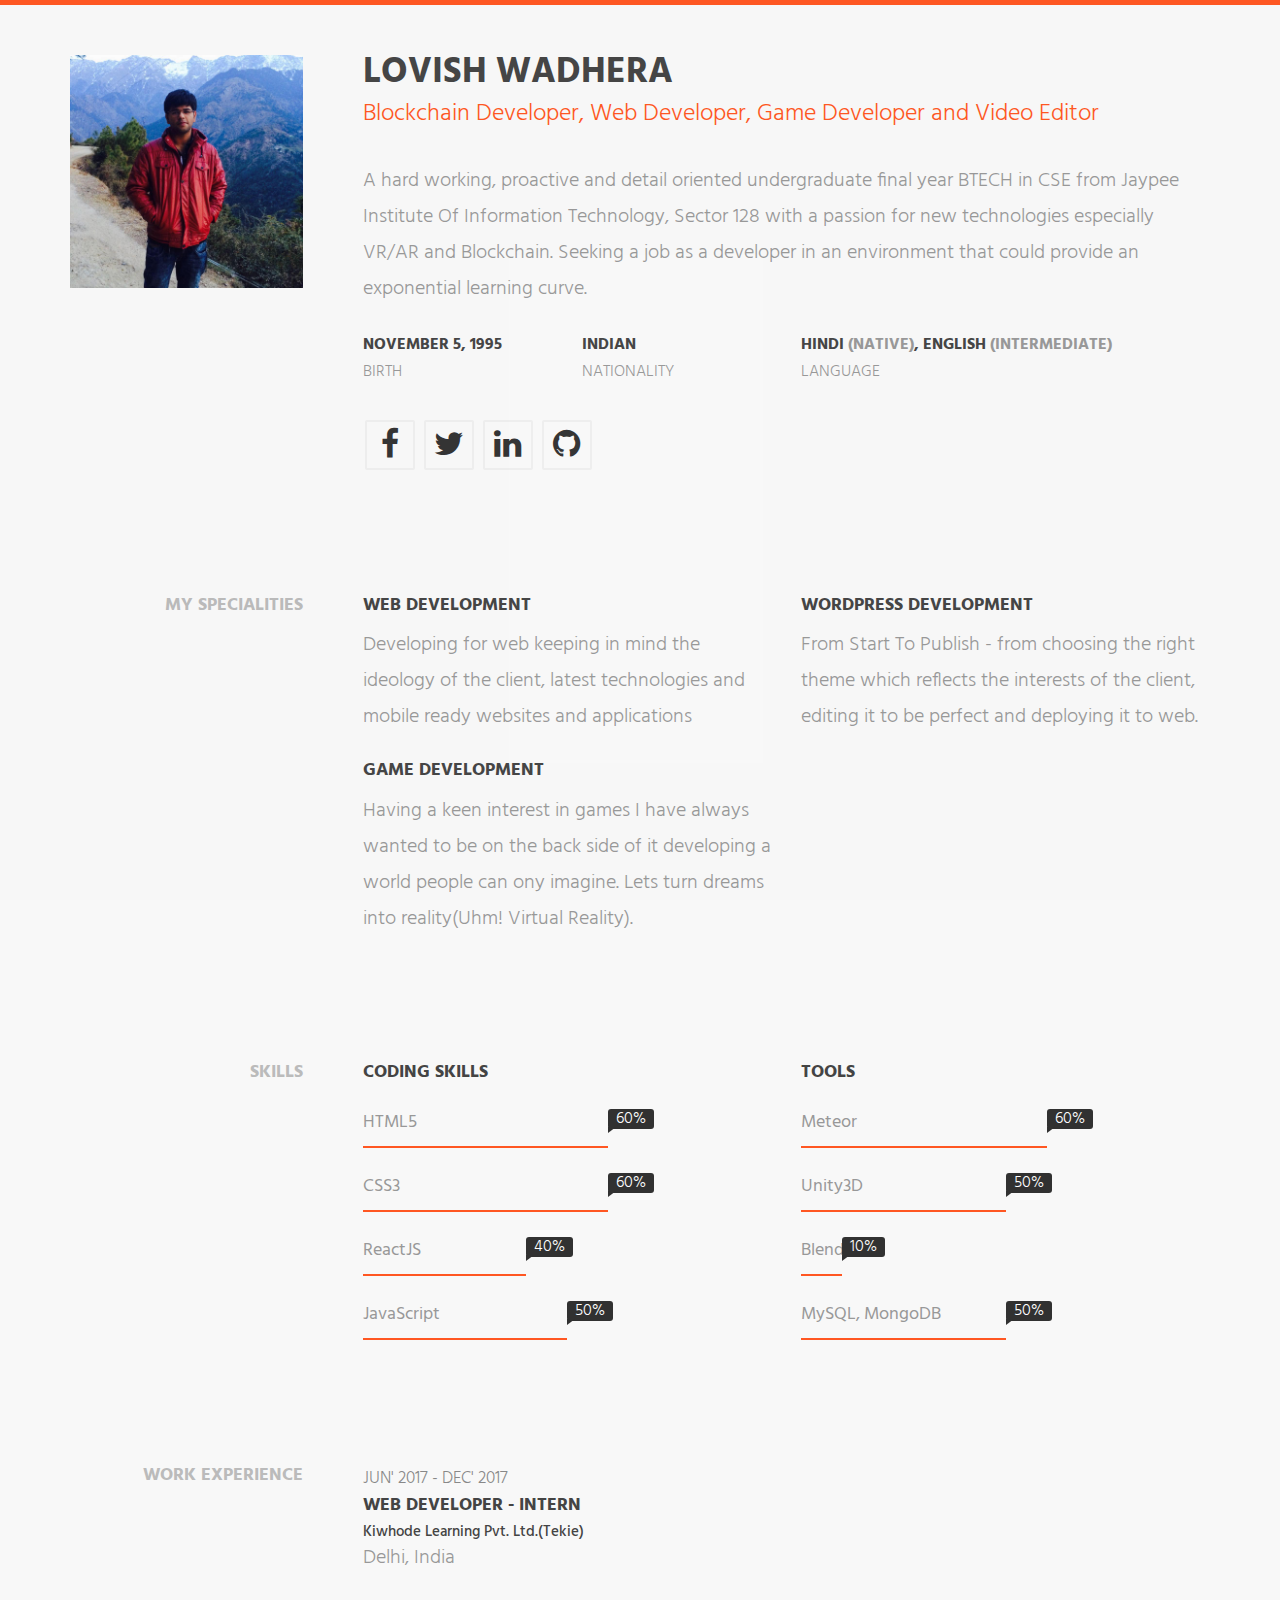
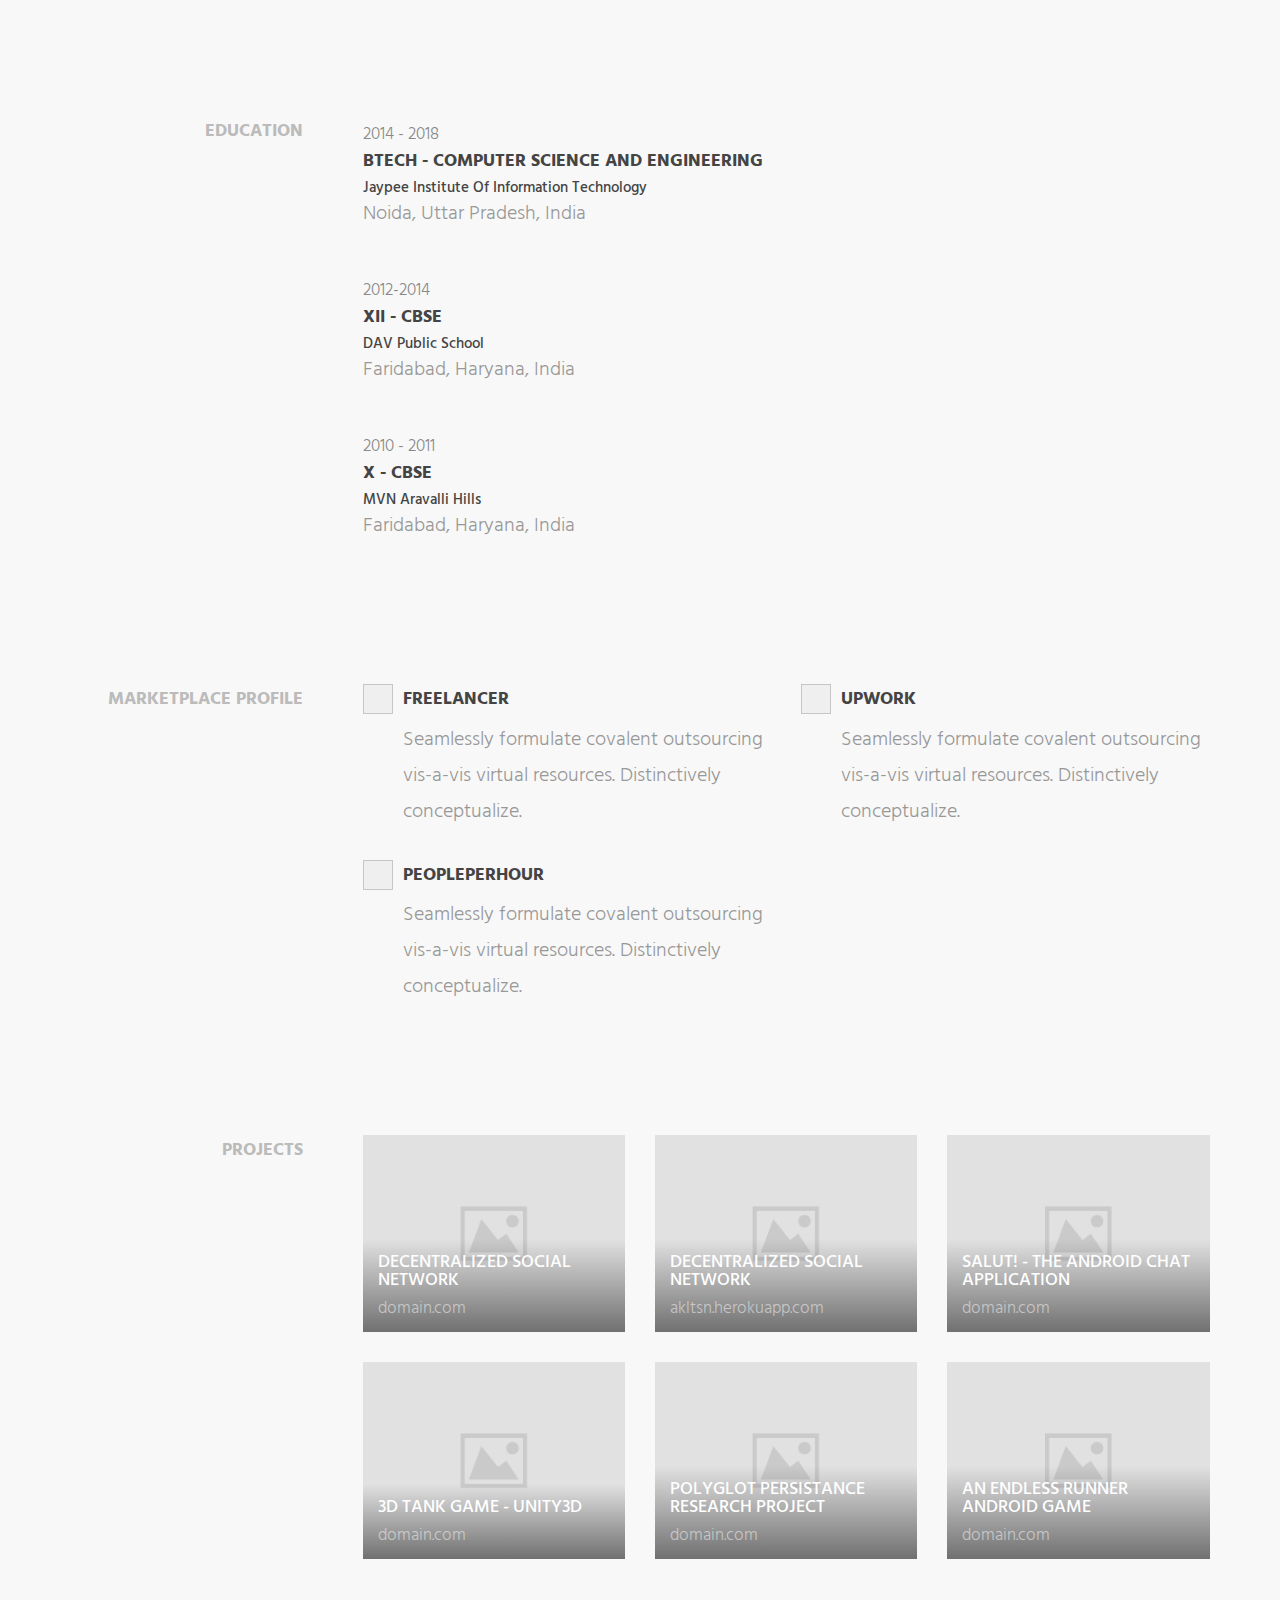
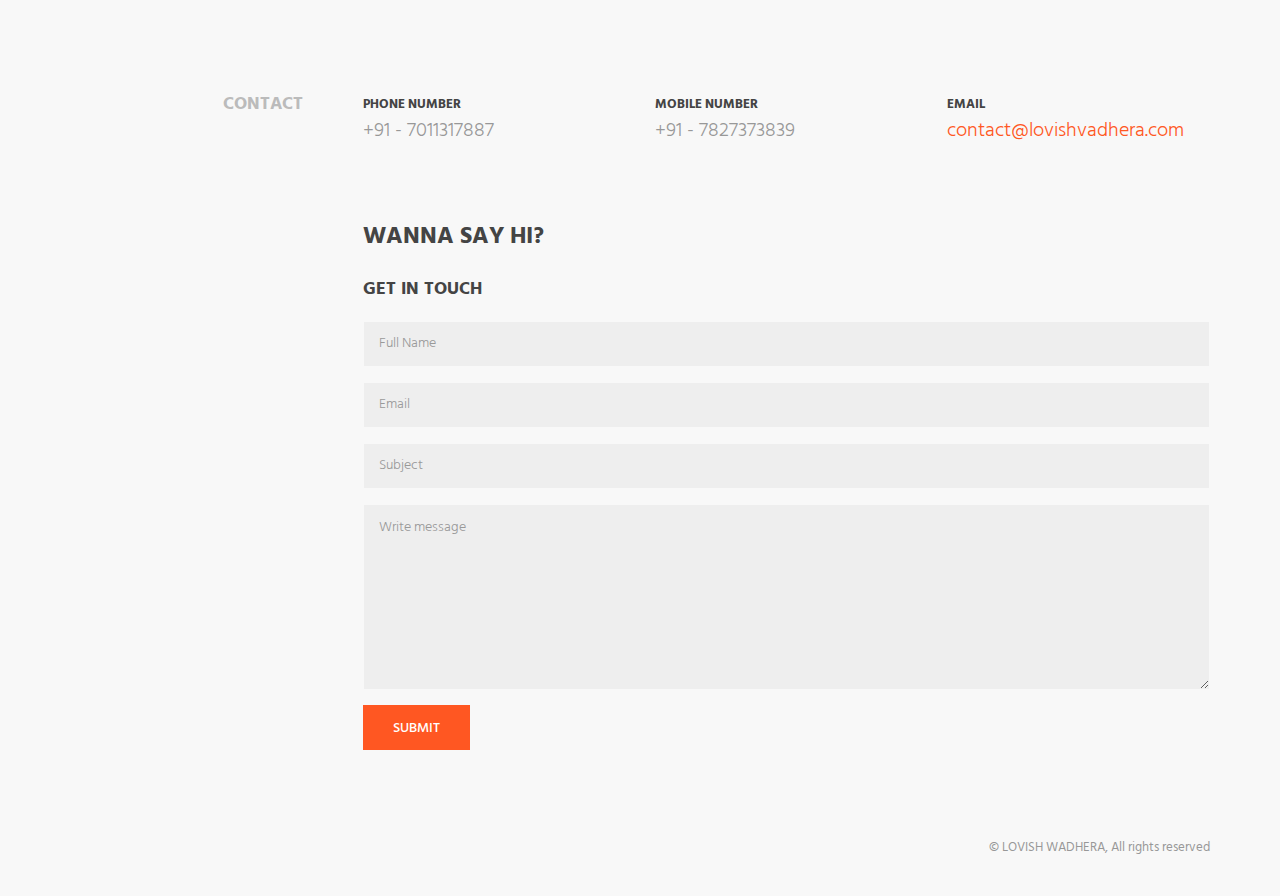
<file: index.html>
<!DOCTYPE html>
<html>
<head>
    <meta charset="utf-8">
    <meta http-equiv="X-UA-Compatible" content="IE=edge">
    <meta name="viewport" content="width=device-width, initial-scale=1">
    <!-- The above 3 meta tags *must* come first in the head; any other head content must come *after* these tags -->
    <title>Lovish Wadhera</title>

    <!-- favicon -->
    <link href="favicon.png" rel=icon>

    <!-- web-fonts -->
    <link href="https://fonts.googleapis.com/css?family=Hind:300,400,500,600,700" rel="stylesheet">

    <!-- font-awesome -->
    <link href="css/font-awesome.min.css" rel="stylesheet">

    <!-- Bootstrap -->
    <link href="css/bootstrap.min.css" rel="stylesheet">

    <!-- owl carousal -->
    <link href="css/owl.carousel.css" rel="stylesheet">

    <!-- Style CSS -->
    <link href="css/style.css" rel="stylesheet">

    <!-- HTML5 shim and Respond.js for IE8 support of HTML5 elements and media queries -->
    <!-- WARNING: Respond.js doesn't work if you view the page via file:// -->
    <!--[if lt IE 9]>
    <script src="https://oss.maxcdn.com/html5shiv/3.7.2/html5shiv.min.js"></script>
    <script src="https://oss.maxcdn.com/respond/1.4.2/respond.min.js"></script>
    <![endif]-->
</head>
<body>
<div id="main-wrapper">
<!-- Page Preloader -->
<div id="preloader">
    <div id="status">
        <div class="status-mes"></div>
    </div>
</div>

<header class="header">
    <div class="container">
        <div class="row">
            <div class="col-md-3">
                <div class="profile-img">
                    <img src="img/img-profile.jpg" class="img-responsive" alt=""/>
                </div>
                <!-- Profile Image -->
            </div>
            <div class="col-md-9">
                <div class="name-wrapper">
                    <h1 class="name">LOVISH WADHERA</h1>
                    <span>Blockchain Developer, Web Developer, Game Developer and Video Editor</span>
                </div>
                <p>
                    A hard working, proactive and detail oriented undergraduate final year BTECH in CSE from Jaypee Institute Of Information Technology, Sector 128 with a passion for new technologies especially VR/AR and Blockchain. Seeking a job as a developer in an environment that could provide an exponential learning curve.
                </p>


                <div class="row">
                    <div class="col-md-3">
                        <div class="personal-details">
                            <strong>NOVEMBER 5, 1995</strong>
                            <small>BIRTH</small>
                        </div>
                    </div>
                    <div class="col-md-3">
                        <div class="personal-details">
                            <strong>INDIAN</strong>
                            <small>NATIONALITY</small>
                        </div>
                    </div>
                    <div class="col-md-6">
                        <div class="personal-details">
                            <strong>HINDI <span>(NATIVE)</span>, ENGLISH <span>(INTERMEDIATE)</span></strong>
                            <small>LANGUAGE</small>
                        </div>
                    </div>
                </div>

                <ul class="social-icon">
                    <li><a href="www.facebook.com/lovishvadhera"><i class="fa fa-facebook" aria-hidden="true"></i></a></li>
                    <li><a href="#"><i class="fa fa-twitter" aria-hidden="true"></i></a></li>
                    <li><a href="#"><i class="fa fa-linkedin" aria-hidden="true"></i></a></li>
                    <li><a href="https://www.github.com/lovishvadh"><i class="fa fa-github" aria-hidden="true"></i></a></li>
                </ul>
            </div>
        </div>
    </div>
</header>
<!-- .header-->
<!--
<section class="section-wrapper">
    <div class="container">
        <div class="row">
            <div class="col-md-3">
                <div class="section-title">
                    <h2>My Activity</h2>
                </div>
            </div>
            <div class="col-md-9">
                <div class="row">
                    <div class="col-sm-3">
                        <div class="item-stats">
                            <div class="item-stats-value">100%</div>
                            <div class="item-stats-name">Jobs Success</div>
                        </div>
                    </div>
                    <div class="col-sm-3">
                        <div class="item-stats">
                            <div class="item-stats-value">96%</div>
                            <div class="item-stats-name">On Budget</div>
                        </div>
                    </div>
                    <div class="col-sm-3">
                        <div class="item-stats">
                            <div class="item-stats-value">99%</div>
                            <div class="item-stats-name">On Time</div>
                        </div>
                    </div>
                    <div class="col-sm-3">
                        <div class="item-stats">
                            <div class="item-stats-value">89%</div>
                            <div class="item-stats-name">Repeat Hire Rate</div>
                        </div>
                    </div>
                </div>
            </div>
        </div>
    </div>
</section> -->
<!-- .activity-wrapper -->
<!--
<section class="work-history-wrapper section-wrapper">
    <div class="container">
        <div class="row">
            <div class="col-md-3">
                <div class="section-title">
                    <h2>Work History</h2>
                </div>
            </div>
            <div class="col-md-9">
                <div class="row">
                    <div class="col-sm-3">
                        <div class="item-stats">
                            <div class="item-stats-value">15096</div>
                            <div class="item-stats-name">hours worked</div>
                        </div>
                    </div>
                    <div class="col-sm-3">
                        <div class="item-stats">
                            <div class="item-stats-value">687</div>
                            <div class="item-stats-name">Work Done</div>
                        </div>
                    </div>
                    <div class="col-sm-3">
                        <div class="item-stats">
                            <div class="item-stats-value">30</div>
                            <div class="item-stats-name">Hours weekly Available</div>
                        </div>
                    </div>
                    <div class="col-sm-3">
                        <div class="item-stats">
                            <div class="item-stats-value">24</div>
                            <div class="item-stats-name">Hour Response Time</div>
                        </div>
                    </div>
                </div>
            </div>
        </div>
    </div>
</section>
<!-- .work-history-wrapper -->
<section class="expertise-wrapper section-wrapper">
    <div class="container">
        <div class="row">
            <div class="col-md-3">
                <div class="section-title">
                    <h2>My Specialities</h2>
                </div>
            </div>

            <div class="col-md-9">
                <div class="row">
                    <div class="col-md-6">
                        <div class="expertise-item">
                            <h3>Web Development</h3>
                            <p>
                                Developing for web keeping in mind the ideology of the client, latest technologies and mobile ready websites and applications
                            </p>
                        </div>
                    </div>
                    <div class="col-md-6">
                        <div class="expertise-item">
                            <h3>Wordpress Development </h3>

                            <p>
                                From Start To Publish - from choosing the right theme which reflects the interests of the client, editing it to be perfect and deploying it to web.
                            </p>
                        </div>
                    </div>
                </div>
                <div class="row">
                    <div class="col-md-6">
                        <div class="expertise-item">
                            <h3>Game Development</h3>

                            <p>
                                Having a keen interest in games I have always wanted to be on the back side of it developing a world people can ony imagine. Lets turn dreams into reality(Uhm! Virtual Reality).
                            </p>
                        </div>
                    </div>

                  <div class="col-md-6">
                   <!--       <div class="expertise-item">
                            <h3></h3>

                            <p>
                                
                            </p>
                        </div>-->
                    </div>

                </div>
            </div>
        </div>
        <!-- .row -->


    </div>
</section>
<!-- .expertise-wrapper -->

<section class="section-wrapper skills-wrapper">
    <div class="container">
        <div class="row">
            <div class="col-md-3">
                <div class="section-title">
                    <h2>Skills</h2>
                </div>
            </div>

            <div class="col-md-9">
                <div class="row">
                    <div class="col-md-6">
                        <div class="progress-wrapper">

                            <h3>CODING SKILLS</h3>

                            <div class="progress-item">
                                <span class="progress-title">HTML5</span>

                                <div class="progress">
                                    <div class="progress-bar" role="progressbar" aria-valuenow="60" aria-valuemin="0"
                                         aria-valuemax="100" style="width: 60%"><span
                                            class="progress-percent"> 60%</span>
                                    </div>
                                </div>
                                <!-- .progress -->
                            </div>
                            <!-- .skill-progress -->

                            <div class="progress-item">
                                <span class="progress-title">CSS3</span>

                                <div class="progress">
                                    <div class="progress-bar" role="progressbar" aria-valuenow="60" aria-valuemin="0"
                                         aria-valuemax="100" style="width: 60%"><span
                                            class="progress-percent"> 60%</span>
                                    </div>
                                </div>
                                <!-- /.progress -->
                            </div>
                            <!-- /.skill-progress -->

                            <div class="progress-item">
                                <span class="progress-title">ReactJS</span>

                                <div class="progress">
                                    <div class="progress-bar" role="progressbar" aria-valuenow="40" aria-valuemin="0"
                                         aria-valuemax="100" style="width: 40%;"><span
                                            class="progress-percent"> 40%</span>
                                    </div>
                                </div>
                                <!-- /.progress -->
                            </div>
                            <!-- /.skill-progress -->

                            <div class="progress-item">
                                <span class="progress-title">JavaScript</span>

                                <div class="progress">
                                    <div class="progress-bar" role="progressbar" aria-valuenow="50" aria-valuemin="0"
                                         aria-valuemax="100" style="width: 50%;"><span
                                            class="progress-percent"> 50%</span>
                                    </div>
                                </div>
                                <!-- /.progress -->
                            </div>
                            <!-- /.skill-progress -->


                        </div>
                        <!-- /.progress-wrapper -->
                    </div>
                    <div class="col-md-6">
                        <div class="progress-wrapper">
                            <h3>TOOLS</h3>

                            <div class="progress-item">
                                <span class="progress-title">Meteor</span>

                                <div class="progress">
                                    <div class="progress-bar" role="progressbar" aria-valuenow="62" aria-valuemin="0"
                                         aria-valuemax="100" style="width: 60%"><span
                                            class="progress-percent"> 60%</span>
                                    </div>
                                </div>
                                <!-- .progress -->
                            </div>
                            <!-- .skill-progress -->

                            <div class="progress-item">
                                <span class="progress-title">Unity3D</span>

                                <div class="progress">
                                    <div class="progress-bar" role="progressbar" aria-valuenow="50" aria-valuemin="0"
                                         aria-valuemax="100" style="width: 50%"><span
                                            class="progress-percent"> 50%</span>
                                    </div>
                                </div>
                                <!-- /.progress -->
                            </div>
                            <!-- /.skill-progress -->

                            <div class="progress-item">
                                <span class="progress-title">Blender</span>

                                <div class="progress">
                                    <div class="progress-bar" role="progressbar" aria-valuenow="10" aria-valuemin="0"
                                         aria-valuemax="100" style="width: 10%;"><span
                                            class="progress-percent"> 10%</span>
                                    </div>
                                </div>
                                <!-- /.progress -->
                            </div>
                            <!-- /.skill-progress -->

                            <div class="progress-item">
                                <span class="progress-title">MySQL, MongoDB</span>

                                <div class="progress">
                                    <div class="progress-bar" role="progressbar" aria-valuenow="50" aria-valuemin="0"
                                         aria-valuemax="100" style="width: 50%;"><span
                                            class="progress-percent"> 50%</span>
                                    </div>
                                </div>
                                <!-- /.progress -->
                            </div>
                            <!-- /.skill-progress -->

                        </div>
                        <!-- /.progress-wrapper -->
                    </div>
                </div>
                <!--.row -->
            </div>
        </div>

    </div>
    <!-- .container-fluid -->
</section>
<!-- .skills-wrapper -->

<section class="section-wrapper section-experience">
    <div class="container">
        <div class="row">
            <div class="col-md-3">
                <div class="section-title"><h2>Work Experience</h2></div>
            </div>
            <div class="col-md-9">
                <div class="row">
                    <div class="col-md-12">
                        <div class="content-item">
                            <small>JUN' 2017 - DEC' 2017</small>
                            <h3>Web Developer - Intern</h3>
                            <h4>Kiwhode Learning Pvt. Ltd.(Tekie)</h4>

                            <p>Delhi, India</p>
                        </div>
                        <!-- .experience-item -->
                    </div>
                </div>
            
            </div>
            <!--.row-->
        </div>
    </div>
    <!-- .container -->
</section>
<!-- .section-experience -->

<section class="section-education section-wrapper">
    <div class="container">
        <div class="row">
            <div class="col-md-3">
                <div class="section-title"><h2>Education</h2></div>
            </div>

            <div class="col-md-9">
                <div class="row">
                    <div class="col-md-12">
                        <div class="content-item">
                            <small>2014 - 2018</small>
                            <h3>BTech - Computer Science and Engineering</h3>
                            <h4>Jaypee Institute Of Information Technology</h4>

                            <p>Noida, Uttar Pradesh, India</p>
                        </div>
                        <!-- .experience-item -->
                        <div class="content-item">
                            <small>2012-2014</small>
                            <h3>XII - CBSE</h3>
                            <h4>DAV Public School</h4>

                            <p>Faridabad, Haryana, India</p>
                        </div>
                        <!-- .experience-item -->
                        <div class="content-item">
                            <small>2010 - 2011</small>
                            <h3>X - CBSE</h3>
                            <h4>MVN Aravalli Hills</h4>

                            <p>Faridabad, Haryana, India</p>
                        </div>
                        <!-- .experience-item -->
                    </div>
                </div>
                <!--.row-->
            </div>

        </div>
        <!--.row-->
    </div>
    <!-- .container -->
</section>
<!-- .section-education -->

<section class="section-profile section-wrapper">
    <div class="container">
        <div class="row">
            <div class="col-md-3">
                <div class="section-title"><h2>Marketplace Profile</h2></div>
            </div>

            <div class="col-md-9">
                <div class="row">
                     <div class="col-md-6">
                        <div class="profile-item">
                            <div class="media">
                                <div class="media-left">
                                    <a href="#">
                                        <img class="media-object" src="img/m-logo-freelancer.png" alt="...">
                                    </a>
                                </div>
                                <div class="media-body">
                                    <h3 class="media-heading"><a href="#">FREELANCER</a></h3>
                                    Seamlessly formulate covalent outsourcing vis-a-vis virtual resources. Distinctively conceptualize.
                                </div>
                            </div>
                        </div>
                    </div>
                    <div class="col-md-6">
                        <div class="profile-item">
                            <div class="media">
                                <div class="media-left">
                                    <a href="#">
                                        <img class="media-object" src="img/m-logo-upwork.png" alt="...">
                                    </a>
                                </div>
                                <div class="media-body">
                                    <h3 class="media-heading"><a href="#">UPWORK</a></h3>
                                    Seamlessly formulate covalent outsourcing vis-a-vis virtual resources. Distinctively conceptualize.
                                </div>
                            </div>
                        </div>
                    </div>
                    <div class="col-md-6">
                        <div class="profile-item">
                            <div class="media">
                                <div class="media-left">
                                    <a href="#">
                                        <img class="media-object" src="img/m-logo-peopleperhour.png" alt="...">
                                    </a>
                                </div>
                                <div class="media-body">
                                    <h3 class="media-heading"><a href="#">PEOPLEPERHOUR</a></h3>
                                    Seamlessly formulate covalent outsourcing vis-a-vis virtual resources. Distinctively conceptualize.
                                </div>
                            </div>
                        </div>
                    </div>
                </div>
                <!--.row-->
            </div>

        </div>
        <!--.row-->
    </div>
    <!-- .container -->
</section>
<!-- .section-profile -->

<section class="section-wrapper portfolio-section">
    <div class="container">
        <div class="row">
            <div class="col-md-3">
                <div class="section-title">
                    <h2>Projects</h2>
                </div>
            </div>

            <div class="col-md-9">
                <div class="row">
                    <div class="col-md-4 col-sm-6">
                        <a class="portfolio-item" href="#">
                            <div class="portfolio-thumb">
                                <img src="img/portfolio-1.jpg" alt="">
                            </div>

                            <div class="portfolio-info">
                                <h3>Decentralized Social Network</h3>
                                <small>domain.com</small>
                            </div>
                            <!-- portfolio-info -->
                        </a>
                        <!-- .portfolio-item -->
                    </div>
                    <div class="col-md-4 col-sm-6">
                        <a class="portfolio-item" href="#">
                            <div class="portfolio-thumb">
                                <img src="img/portfolio-2.jpg" alt="">
                            </div>

                            <div class="portfolio-info">
                                <h3>Decentralized Social Network</h3>
                                <small>akltsn.herokuapp.com</small>
                            </div>
                            <!-- portfolio-info -->
                        </a>
                        <!-- .portfolio-item -->
                    </div>
                    <div class="col-md-4 col-sm-6">
                        <a class="portfolio-item" href="#">
                            <div class="portfolio-thumb">
                                <img src="img/portfolio-3.jpg" alt="">
                            </div>

                            <div class="portfolio-info">
                                <h3>Salut! -  The Android Chat Application</h3>
                                <small>domain.com</small>
                            </div>
                            <!-- portfolio-info -->
                        </a>
                        <!-- .portfolio-item -->
                    </div>
                    <div class="col-md-4 col-sm-6">
                        <a class="portfolio-item" href="#">
                            <div class="portfolio-thumb">
                                <img src="img/portfolio-4.jpg" alt="">
                            </div>

                            <div class="portfolio-info">
                                <h3>3d Tank Game - Unity3D</h3>
                                <small>domain.com</small>
                            </div>
                            <!-- portfolio-info -->
                        </a>
                        <!-- .portfolio-item -->
                    </div>
                    <div class="col-md-4 col-sm-6">
                        <a class="portfolio-item" href="#">
                            <div class="portfolio-thumb">
                                <img src="img/portfolio-5.jpg" alt="">
                            </div>

                            <div class="portfolio-info">
                                <h3>Polyglot Persistance research project</h3>
                                <small>domain.com</small>
                            </div>
                            <!-- portfolio-info -->
                        </a>
                        <!-- .portfolio-item -->
                    </div>
                    <div class="col-md-4 col-sm-6">
                        <a class="portfolio-item" href="#">
                            <div class="portfolio-thumb">
                                <img src="img/portfolio-6.jpg" alt="">
                            </div>

                            <div class="portfolio-info">
                                <h3>An Endless Runner Android Game</h3>
                                <small>domain.com</small>
                            </div>
                            <!-- portfolio-info -->
                        </a>
                        <!-- .portfolio-item -->
                    </div>
                </div>
            </div>
        </div>
        <!-- /.row -->
    </div>
</section>
<!-- .portfolio -->

<section class="section-contact section-wrapper">
    <div class="container">
        <div class="row">
            <div class="col-md-3">
                <div class="section-title">
                    <h2>Contact</h2>
                </div>
            </div>

            <div class="col-md-9">
                <div class="row">
                    <div class="col-md-4">
                        <address>
                            <strong>Phone Number</strong><br>
                        +91 - 7011317887
                        </address>
                    </div>
                    <div class="col-md-4">
                        <address>
                            <strong>Mobile Number</strong><br>
                            +91 - 7827373839
                        </address>
                    </div>
                    <div class="col-md-4">
                        <address>
                            <strong>Email</strong><br>
                            <a href="mailto:lovishvadhera@lvstudios.in">contact@lovishvadhera.com</a>
                        </address>
                    </div>

                </div>
                <!--.row-->

                <div class="feedback-form">
                    <h2>WANNA SAY HI?</h2>
                    <h3>GET IN TOUCH</h3>

                    <form id="contactForm" action="sendemail.php" method="POST">
                        <div class="form-group">
                            <input type="text" name="name" required="" class="form-control" id="InputName"
                                   placeholder="Full Name">
                        </div>
                        <div class="form-group">
                            <input type="email" name="email" required="" class="form-control" id="InputEmail"
                                   placeholder="Email">
                        </div>
                        <div class="form-group">
                            <input type="text" name="subject" class="form-control" id="InputSubject"
                                   placeholder="Subject">
                        </div>
                        <div class="form-group">
                            <textarea class="form-control" rows="4" required="" name="message" id="message-text"
                                      placeholder="Write message"></textarea>
                        </div>

                        <button type="submit" class="btn btn-primary">Submit</button>
                    </form>
                </div>
                <!-- .feedback-form -->

            </div>
        </div>
        <!--.row-->

    </div>
    <!--.container-fluid-->
</section>
<!--.section-contact-->

<footer class="footer">
    <div class="copyright-section">
        <div class="container">
            <div class="row">
                <div class="col-md-12">
                    <div class="copytext">&copy; LOVISH WADHERA, All rights reserved</div>
                </div>
            </div>
            <!--.row-->
        </div>
        <!-- .container-fluid -->
    </div>
    <!-- .copyright-section -->
</footer>
<!-- .footer -->

</div>
<!-- #main-wrapper -->

<!-- jquery -->
<script src="js/jquery-2.1.4.min.js"></script>
<!-- Bootstrap -->
<script src="js/bootstrap.min.js"></script>
<!--owl carousal-->
<script src="js/owl.carousel.min.js"></script>
<!--theme script-->
<script src="js/scripts.js"></script>
</body>
</html>
</file>
<file: css/style.css>
/*
Template Name: My Profile
Description: HTML5 / CSS3 One Page
Version: 1.0
Author: themehippo.com
*/

/*------------------------------------------------------------------
# [Color codes]

# Body  (text): #3a4750
# Heading Color #444444
# Theme Color (link color) #ff5722
# Mid grey (sub header) #f4f4f4
# -------------------------------------------------------------------*/

/* ---------------------------------

[Table of contents]

1. Body
2. header / .header
3. My Activity / .item-stats
4. Work History / .work-history-wrapper
5. My Specialities / .expertise-wrapper
6. Skills / .skills-wrapper
7. Work Experiance / .section-experience
8. Education / .section-education
9. Marketplace Profile / .section-profile
10. Portfolio / .portfolio-section
11. Recent Reviews / .review-section
12. Contact / .section-contact
13. footer 

------------------------------------*/


body {
    font-family : 'Hind', sans-serif;
    font-size   : 200%;
    line-height : 1.8em;
    color       : #989898;
    font-weight : 300;
    background  : #f8f8f8;
    }

/* --------------------------------------
 * Global Typography
 *------------------------------------------*/

h1, h2, h3, h4, h5, h6 {
    margin : 0 0 15px;
    color  : #444444;
    }

h1 {
    font-size   : 36px;
    line-height : 1.8em;
    font-weight : 700;
    }

h2 {
    font-size   : 24px;
    line-height : 1.8em;
    font-weight : 700;
    }

h3 {
    font-size   : 18px;
    line-height : 1.8em;
    font-weight : 700;
    }
@media (max-width:768px){
    
}

h4 {
    font-size   : 15px;
    line-height : 1.8em;
    font-weight : 500;
    }

h5 {
    font-size   : 15px;
    line-height : 1.5em;
    font-weight : 500;
    }

h6 {
    font-size   : 15px;
    line-height : 1.5em;
    }

/* --------------------------------------
 * LINK STYLE
 *------------------------------------------*/
a {
    color              : #ff5722;
    text-decoration    : none;
    -webkit-transition : all 0.3s ease 0s;
    -moz-transition    : all 0.3s ease 0s;
    -o-transition      : all 0.3s ease 0s;
    transition         : all 0.3s ease 0s;
    }

a,
a:active,
a:focus,
a:active {
    text-decoration : none;
    outline         : none
    }

a:hover,
a:focus {
    text-decoration : none;
    color           : #ff5722;
    }

p {
    margin-bottom : 20px;
    }

strong {
    color : #444444;
    }

ul {
    margin     : 0;
    padding    : 0;
    list-style : none;
    }

/*------------------
 * Button Style
 *------------------*/
.btn {
    padding        : 14px 30px 11px;
    margin-bottom  : 0;
    font-size      : 14px;
    font-weight    : 500;
    border-radius  : 0;
    border         : 0;
    text-transform : uppercase;
    transition     : all .3s;
    }

.btn-lg {
    font-weight : 700;
    font-size   : 24px;
    padding     : 15px 30px;
    }

/*btn-primary*/
.btn-primary {
    background-color : #ff5722;
    }

.btn-primary:hover,
.btn-primary:focus,
.btn-primary:active:focus {
    background : #de4718;
    }

/*btn-default*/
.btn-default {
    color            : #2a54f5;
    background-color : transparent;
    border           : 2px solid #2a54f5;
    }

.btn-default:hover,
.btn-default:focus,
.btn-default:active:focus {
    background   : #2a54f5;
    color        : #ffffff;
    border-color : #2a54f5;
    }

button:focus,
.btn:focus,
.btn:active:focus {
    outline : none;
    }

/* --------------------
 *  main Wrapper
 * -------------------*/
#main-wrapper {
    overflow : hidden;
    }

/*-------------------
 * Section Wrapper
 *-------------------*/
.section-wrapper {
    padding : 50px 0;
    }

@media (max-width : 768px) {
    .section-wrapper {
        padding : 20px 0;
        }
    }

@media (max-width : 600px){
    .section-wrapper {
        padding : 20px;
        }
    }

/*---------------------------
 * Section Title
 *---------------------------*/
.section-title {
    margin-right : 30px;
    text-align   : right;
    }

.section-title h2 {
    font-size      : 18px;
    margin-bottom  : 5px;
    color          : #bbbbbb;
    text-transform : uppercase;
    }

@media (max-width: 768px) {
    .section-title{
        text-align: left;
        }
    .section-title h2{
        font-size: 24px;
        margin-bottom: 20px;
        }
    }

/*-----------------------------
 * NAVIGATION & HEADER STYLE
 *-----------------------------*/

.header {
    padding    : 50px 0;
    margin     : 0;
    position   : relative;
    border-top : 5px solid #ff5722;
    }

.header .profile-img {
    margin-right : 30px;
    }

.header .name-wrapper {
    margin-bottom : 30px;
    }
@media (max-width:768px){
    .header .name-wrapper h1{
    text-align: center;
}
}

.header .name-wrapper h1 {
    text-transform : uppercase;
    line-height    : 1;
    margin         : 0 0 5px;
    }

.header .name-wrapper span {
    font-size : 24px;
    color     : #ff5722;
    }

.header .personal-details {
    margin : 10px 0;
    }

.header .personal-details strong {
    font-size   : 16px;
    color       : #444444;
    display     : block;
    line-height : 1;
    }

.header .personal-details small {
    font-size : 16px;
    }

.header .personal-details span {
    color : #989898;
    }

@media (max-width : 768px) {
    .header {
        padding    : 20px 0;
        }

    .header .profile-img {
        margin: 0 0 30px;
        }
    .header .personal-details strong {
    font-size   : 16px;
    color       : #444444;
    display     : block;
    line-height : 1;
    }
    .header .personal-details small {
    font-size : 16px;
    }

    }

@media (max-width : 600px){
    .header{
        padding: 20px;
        }
    }


    /*-------------------
     * Social Icon
     *-------------------*/

.social-icon {
    margin  : 20px 0;
    padding : 0;
    display : block;
    }

.social-icon li {
    display : inline-block;
    margin  : 0 2px;
    }

.social-icon li a {
    display       : block;
    font-size     : 32px;
    color         : #333333;
    width         : 50px;
    height        : 50px;
    line-height   : 50px;
    text-align    : center;
    border-radius : 2px;
    border        : 2px solid #eeeeee;
    }

.social-icon li a:hover {
    border-color : #cccccc;
    }


/*-------------------
 * Expertise
 *-------------------*/
.item-stats .item-stats-value{
    font-size: 18px;
    color: #444;
    font-weight: 500;
    }

.item-stats .item-stats-name{
    font-size: 12px;
    text-transform: uppercase;
    line-height: 1;
    }


@media (max-width: 768px) {
    .item-stats{
        margin-bottom: 30px;
        }
    }

/*-------------------
 * Expertise
 *-------------------*/
.expertise-item {
    margin-bottom : 20px;
    }

.expertise-item h3 {
    font-size: 18px;
    text-transform : uppercase;
    margin-bottom  : 5px;
    }

/*-------------------
 * Skills Progressbar
 *-------------------*/

.progress-item {
    position : relative;
    }

.progress-item .progress-title {
    font-size     : 18px;
    font-weight   : 400;
    display       : inline-block;
    margin-bottom : 5px;
    }

.progress-item .progress {
    height        : 2px;
    box-shadow    : none;
    border-radius : 0;
    background    : transparent;
    }

.progress-item .progress-bar {
    background-color : #ff5722;
    box-shadow       : none;
    text-align       : right;
    }

.progress-item .progress-percent {
    font-size        : 16px;
    background-color : #313131;
    position         : absolute;
    top              : 5px;
    padding          : 0 8px;
    border-radius    : 3px;
    }

.progress-item .progress-percent::before {
    content      : "";
    position     : absolute;
    left         : 0;
    bottom       : -4px;
    border-top   : 6px solid #313131;
    border-right : 8px solid transparent;
    }


@media (max-width: 768px) {
    .progress-wrapper{
        margin-bottom: 50px;
        }
    }

/*-------------------
 * Portfolio
 *-------------------*/

.portfolio-item {
    position      : relative;
    display       : block;
    margin-bottom : 30px;
    }

.portfolio-item .portfolio-thumb img {
    height    : auto;
    display   : block;
    max-width : 100%;
    }

.portfolio-item .portfolio-info {
    position   : absolute;
    padding    : 15px 15px 5px;
    bottom     : 0;
    width      : 100%;
    z-index    : 1;
    background : -webkit-linear-gradient(
            top,
            transparent 0%,
            rgba(0, 0, 0, 0.5) 100%
    );
    }

.portfolio-item::after {
    content    : "";
    position   : absolute;
    bottom     : 0;
    top        : 100%;
    left       : 0;
    right      : 0;
    background : -webkit-linear-gradient(
            top,
            transparent 0%,
            #000 100%
    );
    transition : all .2s linear;
    }

.portfolio-item:hover::after {
    top : 0;
    }

.portfolio-item .portfolio-info h3 {
    margin         : 0;
    line-height    : 1;
    color          : #ffffff;
    font-weight    : 500;
    text-transform : uppercase;
    }

.portfolio-item .portfolio-info small {
    color : rgba(255, 255, 255, .5);
    }


/*-----------------
 * Review
 *-----------------*/

#review .owl-wrapper .owl-item{
    padding-right: 20px;
    }
#review .media-left{
    padding-right: 15px;
    }
#review .media-left img{
    width: 50px;
    border-radius: 3px;
    }

#review .user-name{
    color: #444;
    font-weight: 500;
    }

#review .review-text{
    margin: 10px 0;
    }

/* rating */

#review .rating{
    display: -webkit-inline-box;
    display: -webkit-inline-flex;
    display: -ms-inline-flexbox;
    display: inline-flex;
    -webkit-box-align: center;
    -webkit-align-items: center;
    -ms-flex-align: center;
    align-items: center;
    }

#review .rating::after{
    content: attr(data-star_rating);
    padding: 3px 5px 0;
    color: #444;
    font-size: 16px;
    font-weight: 500;
    line-height: 21px;
    border-radius: 2px;
    margin-left: 5px;
    }

#review .rating-total{
    display: -webkit-inline-box;
    display: -webkit-inline-flex;
    display: -ms-inline-flexbox;
    display: inline-flex;
    position: relative;
    -webkit-box-align: center;
    -webkit-align-items: center;
    -ms-flex-align: center;
    align-items: center;
    -webkit-box-pack: justify;
    -webkit-justify-content: space-between;
    -ms-flex-pack: justify;
    justify-content: space-between;
    width: 80px;
    height: 16px;
    margin-top: -2px;
    }

#review .rating-progress{
    position: absolute;
    top: 0;
    right: 0;
    bottom: 0;
    left: 0;
    }

#review .rating-progress::after,
#review .rating-progress::before{
    display: block;
    position: absolute;
    top: 0;
    right: 0;
    bottom: 0;
    left: 0;
    background-size: 80px 16px;
    background-repeat: no-repeat;
    content: "";
    }

#review .rating-progress::before{
    background-image: url("../img/rating-background.svg");
    }

#review .rating-progress::after{
    background-image: url("../img/rating-foreground.svg");
    }

#review .rating-progress.rate-0::after{
    width: 0;
    }

/* Rating Percent */

#review .rating-progress.rate-1::after{
    width: 20%;
    }

#review .rating-progress.rate-2::after{
    width: 40%;
    }

#review .rating-progress.rate-3::after{
    width: 60%;
    }

#review .rating-progress.rate-4::after{
    width: 80%;
    }

#review .rating-progress.rate-5::after{
    width: 100%;
    }


/* Pagination */

.owl-controls .owl-page{
    display: inline-block;
    }

.owl-controls .owl-page span{
    width: 4px;
    height: 4px;
    background: #000;
    margin-right: 10px;
    display: block;
    border-radius: 100%;
    opacity: .3;
    }

.owl-controls .owl-page.active span{
    opacity: 1;
    box-shadow: 0 0 0 1px #000;
    }


/*-------------------
 * Market Place Profile
 *-------------------*/
.profile-item{
    margin-bottom: 30px;
    }

.profile-item .media-object{
    width: 30px;
    }

.profile-item  a{
    color: #444;
    }

.profile-item  a:hover{
    color: #ff5722;
    }

/*-------------------
 * Content Item
 *-------------------*/

.content-item {
    margin-bottom : 40px;
    }

.content-item h3 {
    margin         : 0 0 10px;
    line-height    : 1;
    font-weight    : bold;
    text-transform : uppercase;
    }

.content-item h4 {
    margin      : 0;
    line-height : 1;
    }

.content-item small {
    color : #888888;
    }

/*-------------------
 * Contact
 *-------------------*/

.section-contact address strong {
    font-size      : 13px;
    text-transform : uppercase;
    }

.feedback-form {
    margin-top : 50px;
    }

/*-------------------
 * Form Style
 *-------------------*/

.form-group label {
    font-weight : normal;
    font-size   : 13px;
    }

.form-control {
    height        : 46px;
    line-height   : 46px;
    padding       : 0 15px;
    color         : #969595;
    border-color  : #f8f8f8;
    border-radius : 0;
    box-shadow    : none;
    box-sizing    : border-box;
    background    : #eeeeee;
    }

.form-control:focus,
.form-control:active {
    box-shadow   : none;
    background   : #ffffff;
    border-color : #000000;
    }

/* --------------------------------------------
 *   Footer
 *---------------------------------------------- */

/* Copyright */

.footer {
    padding : 30px 0;
    text-align : right;
    }

.footer .copyright-section {
    font-size  : 13px;
    }

.footer .copyright-section .copytext {
    font-weight : 400;
    display     : block;
    }

@media (max-width : 768px) {
    .footer {
        text-align: left;
        }
    }

@media (max-width : 600px){
    .footer {
        padding-left: 20px;
        padding-right: 20px;
        }
    }

/* ---------------------------------------------- /*
 * Preloader
/* ---------------------------------------------- */
#preloader {
    background : #ccc;
    bottom     : 0;
    left       : 0;
    position   : fixed;
    right      : 0;
    top        : 0;
    z-index    : 9999;
    }

#status,
.status-mes {
    background-image    : url(../img/puff.svg);
    background-position : center;
    background-repeat   : no-repeat;
    height              : 200px;
    left                : 50%;
    margin              : -100px 0 0 -100px;
    position            : absolute;
    top                 : 50%;
    width               : 200px;
    }

.status-mes {
    background : none;
    left       : 0;
    margin     : 0;
    text-align : center;
    top        : 65%;
    }
</file>
